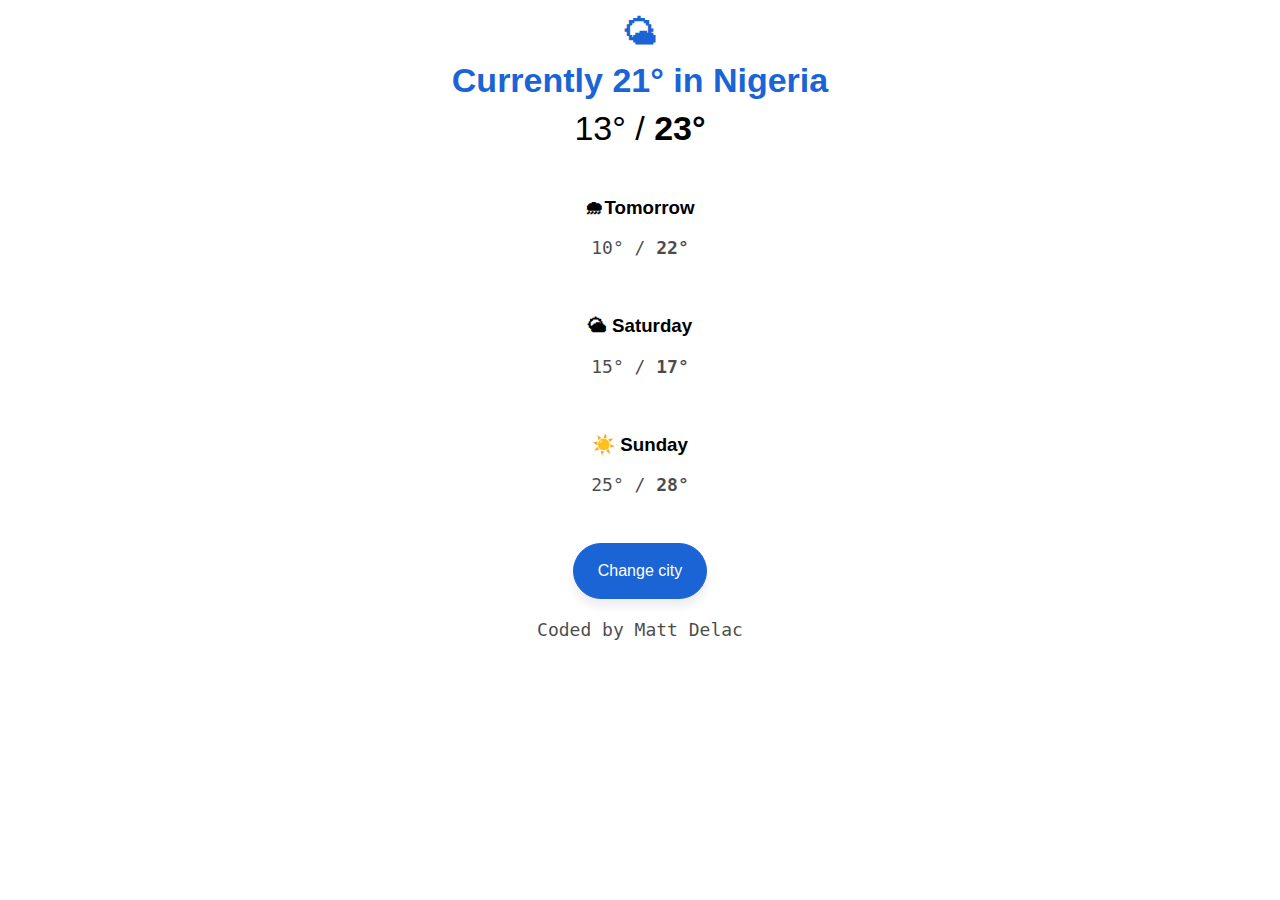
<file: Javahomework.html>
<!DOCTYPE html>
<html lang="en">
  <head>
    <meta charset="UTF-8" />
    <meta name="viewport" content="width=device-width, initial-scale=1.0" />
    <meta http-equiv="X-UA-Compatible" content="ie=edge" />
    <title>Weather App</title>
    <style>
      h1,
      h2,
      h3 {
        text-align: center;
        font-family: Helvetica, Arial, sans-serif;
      }

      h1 {
        color: #1a64d6;
        font-size: 34px;
        line-height: 48px;
        margin: 0;
      }

      h2 {
        margin: 0;

        font-size: 34px;
        line-height: 48px;
        font-weight: 400;
      }

      ul {
        padding: 0;
      }

      li {
        list-style: none;
        text-align: center;
        padding: 10px 0;
        border-radius: 10px;
        transition: all 200ms ease-in-out;
        max-width: 400px;
        margin: 0 auto;
      }

      li:hover {
        background: #fffbef;
      }

      p {
        font-size: 18px;
        opacity: 0.7;
        text-align: center;
        font-family: monospace;
      }

      button {
        display: block;
        margin: 20px auto;
        border: 1px solid #1a64d6;
        background: #1a64d6;
        color: #fff;
        font-size: 16px;
        line-height: 22px;
        padding: 16px 24px;
        border-radius: 30px;
        transition: all 200ms ease;
        box-shadow: rgba(37, 39, 89, 0.08) 0px 8px 8px 0;
        cursor: pointer;
      }

      button:hover {
        background: white;
        color: #1a64d6;
        border: 1px solid #1a64d6;
      }
    </style>
  </head>
  <body>
    <h1>
      🌤
      <br />
      Currently 21° in Nigeria
    </h1>
    <h2>13° / <strong>23°</strong></h2>
    <ul>
      <li>
        <h3>
          🌧Tomorrow
        </h3>
        <p>10° / <strong>22°</strong></p>
      </li>
      <li>
        <h3>
          🌥 Saturday
        </h3>
        <p>15° / <strong>17°</strong></p>
      </li>
      <li>
        <h3>
          ☀️ Sunday
        </h3>
        <p>25° / <strong>28°</strong></p>
      </li>
    </ul>

    <button>
      Change city
    </button>
    <p>
      Coded by Matt Delac
    </p>
    <script>
    function changeCity() {
    let city = prompt("What city are you from?");
    let temperature = prompt("What is the current temperature?");
    let h1 = document.querySelector("h1");
    if (temperature >= 20 ) {
        h1.innerHTML = " 👍 </br Currently " + temperature + "°C   in "    +   city ;
    } else {
        h1.innerHTML = " 😒 </br> Currently " + temperature + "°C  in "   +  city ;
    }
}
let changeCityButton = document.querySelector("button");
changeCityButton.addEventListener("click", changeCity);

</script>
  </body>
</html>
</file>
